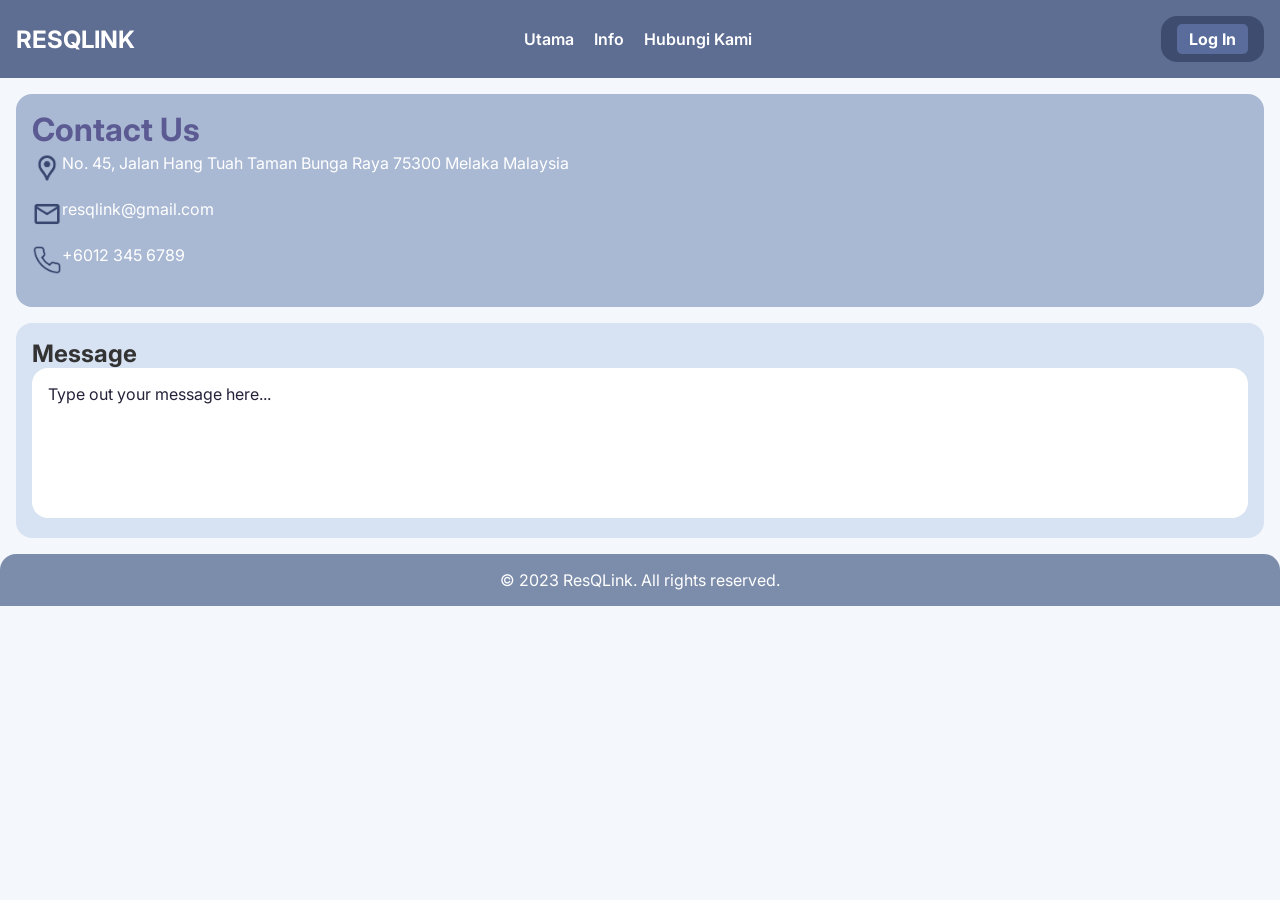
<file: contact.html>
<!DOCTYPE html>
<html lang="en">
<head> 
    <meta charset="UTF-8">
    <meta name="viewport" content="width=device-width, initial-scale=1.0">
    <title>RESQLINK - Contact Us</title>
    <link href="https://fonts.googleapis.com/css2?family=Inter:wght@400;600;700&display=swap" rel="stylesheet">
    <link rel="stylesheet" href="styleMain.css" type="text/css">
    <script>
    function toggleMenu() {
    document.getElementById("navLinks").classList.toggle("show");
    }
    </script>
</head>

<body>
     <header>
  <div class="header-left">
    <div class="burger" onclick="toggleMenu()">☰</div>
    <h1>RESQLINK</h1>
  </div>
  <nav class="nav-links" id="navLinks">
    <a href="index.html">Utama</a>
    <a href="info.html">Info</a>
    <a href="contact.html">Hubungi Kami</a>

  </nav>
  <div class="user-info">
      <a href="loginVictim.php" id="logout">Log In</a>
    </div>
  </div>
</header>

    <section class="box1">
        <h2>Contact Us</h2>
        <div class="contactList">
            <img src="location_on.png">
            <p>No. 45, Jalan Hang Tuah Taman Bunga Raya 75300 Melaka Malaysia</p>
        </div>
        <div class="contactList">
            <img src="mail.png">
            <p>resqlink@gmail.com</p>
        </div>
        <div class="contactList">
            <img src="Phone.png">
            <p>+6012 345 6789</p>
        </div>
    </section>

    <section class="box2">
        <h2>Message</h2>
        <textarea>Type out your message here...</textarea>
    </section>

        <footer>
        <p>&copy; 2023 ResQLink. All rights reserved.</p>
    </footer>
</body>
</file>
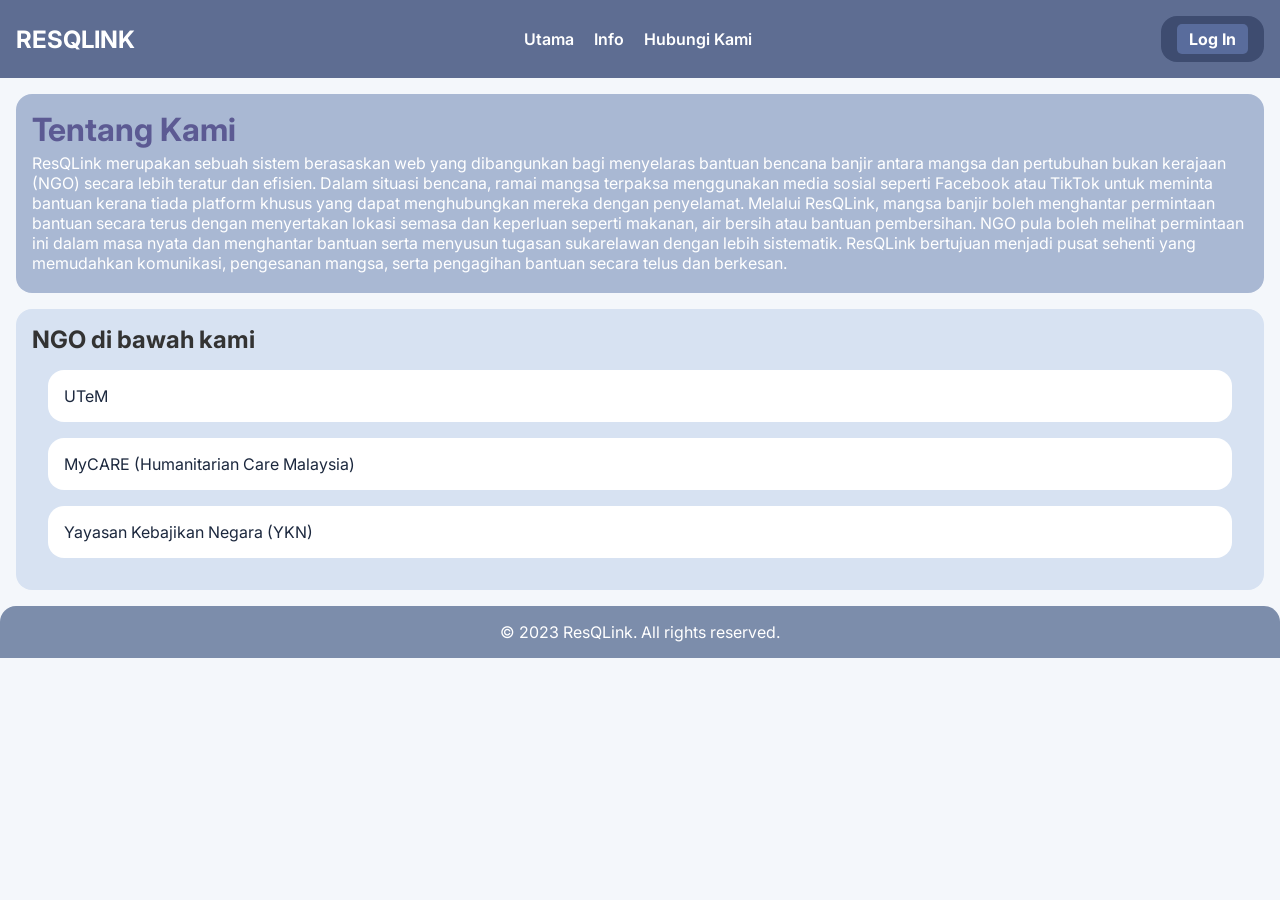
<file: info.html>
<!DOCTYPE html>
<html lang="en">
<head> 
    <meta charset="UTF-8">
    <meta name="viewport" content="width=device-width, initial-scale=1.0">
    <title>RESQLINK - Info</title>
    <link href="https://fonts.googleapis.com/css2?family=Inter:wght@400;600;700&display=swap" rel="stylesheet">
    <link rel="stylesheet" href="styleMain.css" type="text/css">
    <script>
    function toggleMenu() {
    document.getElementById("navLinks").classList.toggle("show");
    }
    </script>
</head>

<body>
    <header>
  <div class="header-left">
    <div class="burger" onclick="toggleMenu()">☰</div>
    <h1>RESQLINK</h1>
  </div>
  <nav class="nav-links" id="navLinks">
    <a href="index.html">Utama</a>
    <a href="info.html">Info</a>
    <a href="contact.html">Hubungi Kami</a>
  </nav>
  <div class="user-info">
      <a href="loginVictim.php" id="logout">Log In</a>
    </div>
  </div>
</header>

    <section class="box1">
        <h2>Tentang Kami</h2>
        <p>ResQLink merupakan sebuah sistem berasaskan web yang dibangunkan bagi menyelaras bantuan bencana banjir antara mangsa dan pertubuhan bukan kerajaan (NGO) secara lebih teratur dan efisien. Dalam situasi bencana, ramai mangsa terpaksa menggunakan media sosial seperti Facebook atau TikTok untuk meminta bantuan kerana tiada platform khusus yang dapat menghubungkan mereka dengan penyelamat.
            Melalui ResQLink, mangsa banjir boleh menghantar permintaan bantuan secara terus dengan menyertakan lokasi semasa dan keperluan seperti makanan, air bersih atau bantuan pembersihan. NGO pula boleh melihat permintaan ini dalam masa nyata dan menghantar bantuan serta menyusun tugasan sukarelawan dengan lebih sistematik.
            ResQLink bertujuan menjadi pusat sehenti yang memudahkan komunikasi, pengesanan mangsa, serta pengagihan bantuan secara telus dan berkesan.
        </p>
    </section>

    <section class="box2">
        <h2>NGO di bawah kami</h2>
        <div id="ngo">
            <p>UTeM</p>
        </div>
        <div id="ngo">
            <p>MyCARE (Humanitarian Care Malaysia)</p>
        </div>
        <div id="ngo">
            <p>Yayasan Kebajikan Negara (YKN)</p>
        </div>
    </section>

    <footer>
        <p>&copy; 2023 ResQLink. All rights reserved.</p>
    </footer>
</body>
</file>
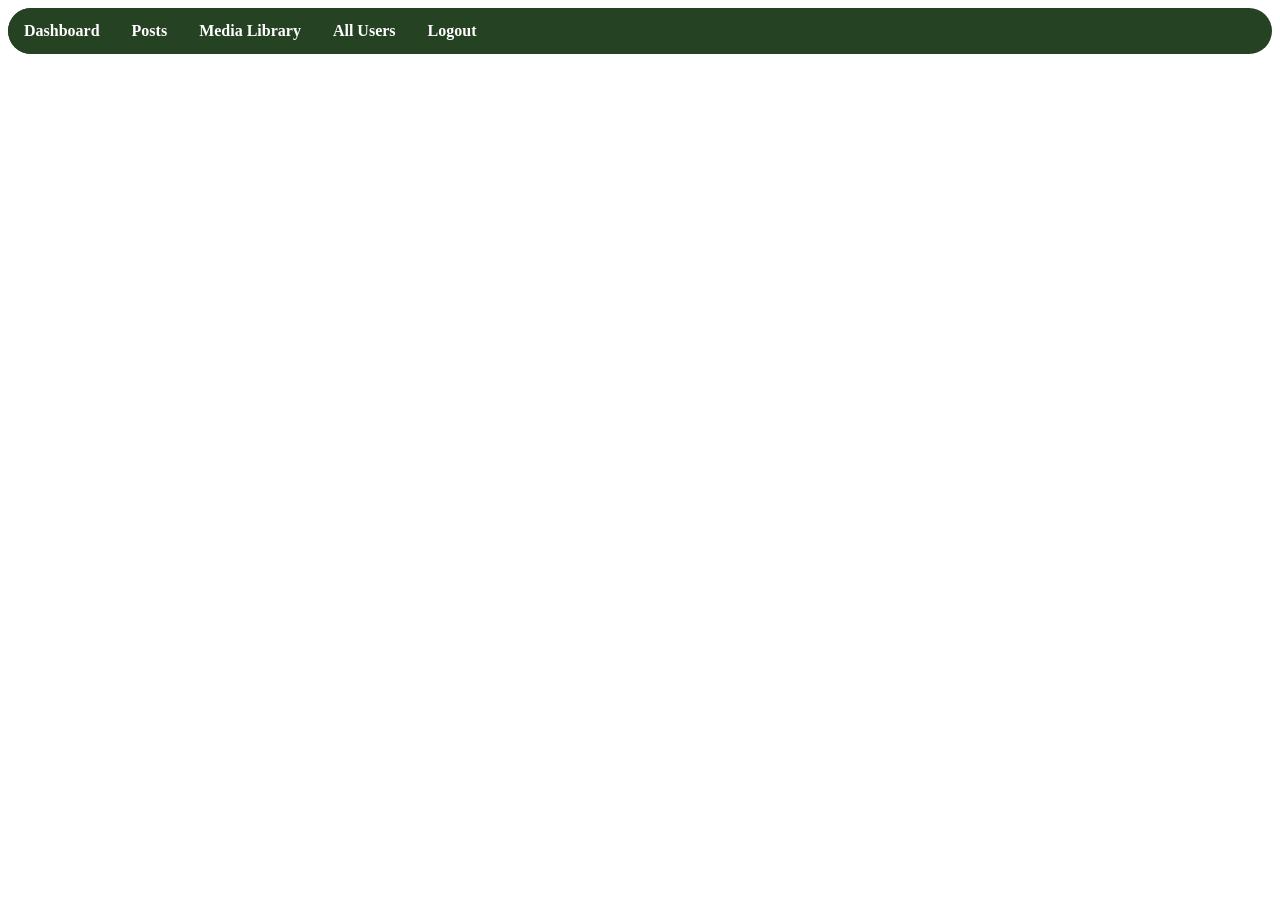
<file: loginAdmin.html>
<!DOCTYPE html>
<html>
<head>
    <style>
ul {
  list-style-type: none;
  margin: 0;
  padding: 0;
  overflow: hidden;
  background-color: #254222; 
  border-radius: 25px
}

li {
  float: left;
}

li a, .dropbtn {
  display: inline-block;
  color: white;
  text-align: left;
  padding: 14px 16px;
  text-decoration: none;
  background-color: #254222;
}

li a:hover, .dropdown:hover .dropbtn {
  background-color: #3e8059;
}

li.dropdown {
  display: inline-block;
}

.dropdown-content {
  display: none;
  position: absolute;
  background-color: #9bc28a;
  min-width: 160px;
  box-shadow: 0px 8px 16px rgba(0,0,0,0.2);
  z-index: 1;
}

.dropdown-content a {
  color: white;
  padding: 12px 16px;
  text-decoration: none;
  display: block;
}

.dropdown-content a:hover {
  background-color: #3e8059;
}

.dropdown:hover .dropdown-content {
  display: block;
}
    </style>
</head>
<body>
    <ul>
        <li><b><a href="dashboard.php">Dashboard</a></b></li>
        <li><b><a href="post.php">Posts</a></b></li>
        <li><b><a href="image_library.php">Media Library</a></b></li>
        <li><b><a href="allUsers.php">All Users</a></b></li>
        <li><b><a href="index.php">Logout</a></b></li>
    </ul>
</body>
</html>
</file>
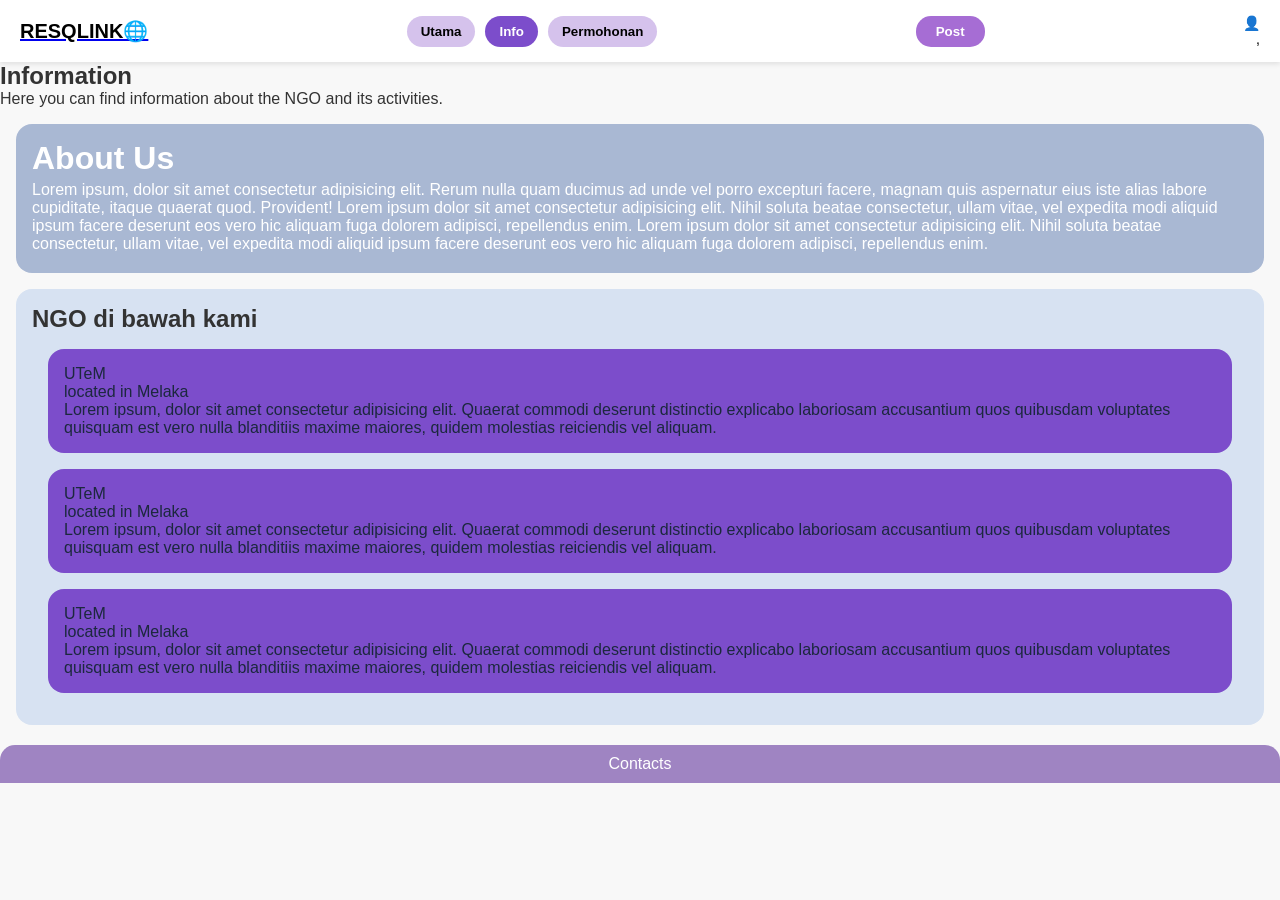
<file: ngoinfo.html>
<!DOCTYPE html>
<html lang="en">
<head>
  <meta charset="UTF-8">
  <title>RESQLINK Dashboard</title>
  <link rel="stylesheet" href="ngostyle.css" type="text/css" />
</head>
<body>
   <header class="top-bar">
    <a href="ngomain.php"><div class="logo">RESQLINK🌐</div></a>
    <div class="nav">
      <a href="ngomain.php"><button class="nav-btn ">Utama</button></a>
      <a href="ngoinfo.html"><button class="nav-btn active">Info</button></a>
      <a href="ngopermohonan.php"><button class="nav-btn">Permohonan</button></a>
    </div>
    <a href="ngopost.php"><button class="post-btn">Post</button></a>
    <a href="editprofile.php" class="profile-link">
      <div class="profile">
        👤 <?= $_SESSION['OrganizationName'] ?? 'NGO' ?><br>
        <span><?= $_SESSION['RegistrationNum'] ?? '' ?>, <?= $_SESSION['AreaOfOperations'] ?? '' ?></span>
      </div>
    </a>
  </header>

  <main>
    <h2>Information</h2>
    <p>Here you can find information about the NGO and its activities.</p>
  </main>
  <section class="box1">
        <h2>About Us</h2>
        <p>Lorem ipsum, dolor sit amet consectetur adipisicing elit. Rerum nulla quam ducimus ad unde vel porro excepturi facere, magnam quis aspernatur eius iste alias labore cupiditate, itaque quaerat quod. Provident!
            Lorem ipsum dolor sit amet consectetur adipisicing elit. Nihil soluta beatae consectetur, ullam vitae, vel expedita modi aliquid ipsum facere deserunt eos vero hic aliquam fuga dolorem adipisci, repellendus enim.
            Lorem ipsum dolor sit amet consectetur adipisicing elit. Nihil soluta beatae consectetur, ullam vitae, vel expedita modi aliquid ipsum facere deserunt eos vero hic aliquam fuga dolorem adipisci, repellendus enim.
        </p>
    </section>

    <section class="box2">
        <h2>NGO di bawah kami</h2>
        <div id="ngo">
            <p>UTeM</p>
            <p>located in Melaka</p>
            <p>Lorem ipsum, dolor sit amet consectetur adipisicing elit. Quaerat commodi deserunt distinctio explicabo laboriosam accusantium quos quibusdam voluptates quisquam est vero nulla blanditiis maxime maiores, quidem molestias reiciendis vel aliquam.</p>
        </div>
        <div id="ngo">
            <p>UTeM</p>
            <p>located in Melaka</p>
            <p>Lorem ipsum, dolor sit amet consectetur adipisicing elit. Quaerat commodi deserunt distinctio explicabo laboriosam accusantium quos quibusdam voluptates quisquam est vero nulla blanditiis maxime maiores, quidem molestias reiciendis vel aliquam.</p>
        </div>
        <div id="ngo">
            <p>UTeM</p>
            <p>located in Melaka</p>
            <p>Lorem ipsum, dolor sit amet consectetur adipisicing elit. Quaerat commodi deserunt distinctio explicabo laboriosam accusantium quos quibusdam voluptates quisquam est vero nulla blanditiis maxime maiores, quidem molestias reiciendis vel aliquam.</p>
        </div>
    </section>
    <footer class="footer">Contacts</footer>
</body>
</html>
</file>
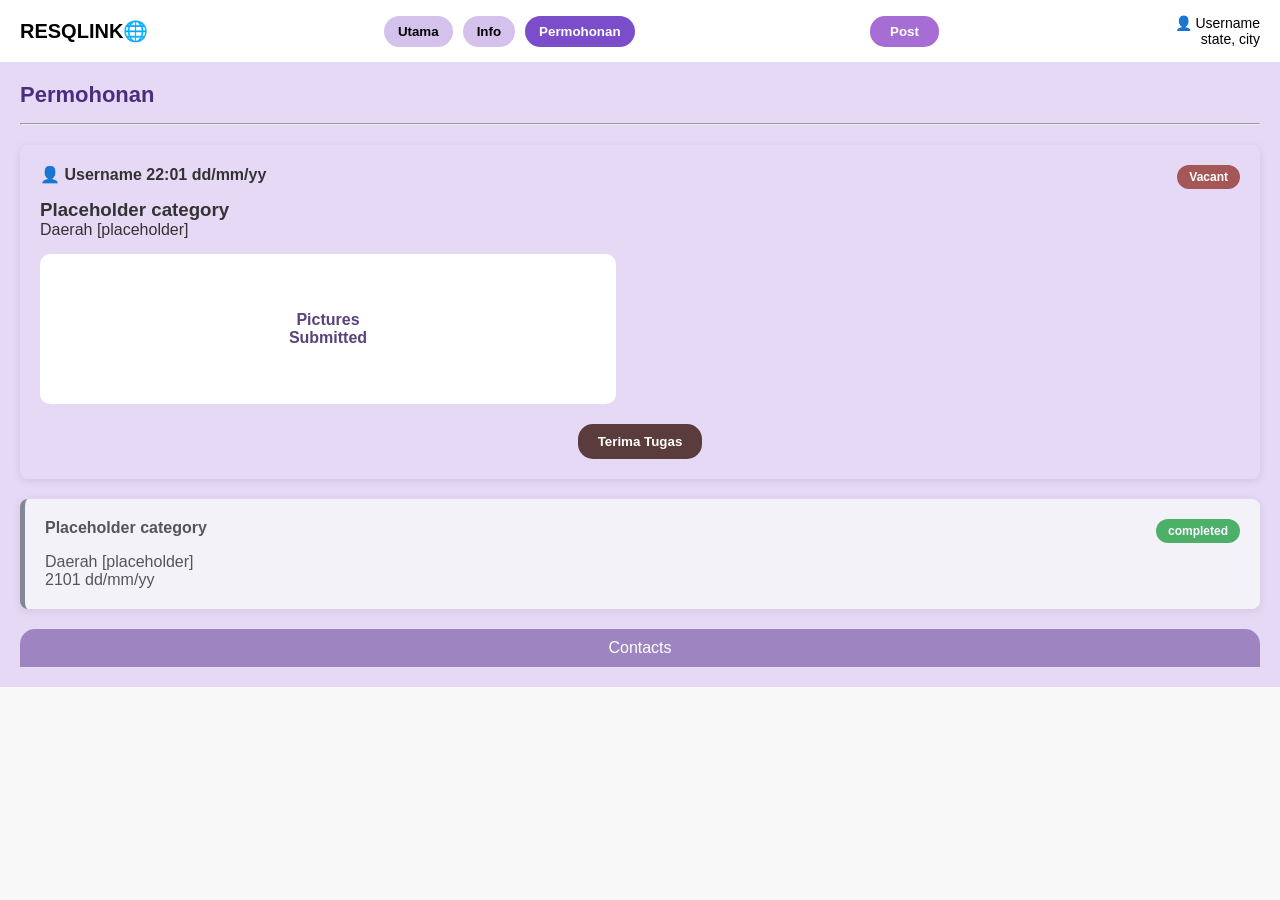
<file: ngopermohonan.html>
<!DOCTYPE html>
<html lang="en">
<head>
  <meta charset="UTF-8">
  <title>RESQLINK Dashboard</title>
  <link rel="stylesheet" href="ngostyle.css" type="text/css" />
</head>
<body>
  <header class="top-bar">
    <div class="logo">RESQLINK🌐</div>
    <div class="nav">
      <a href="ngomain.html"><button class="nav-btn">Utama</button></a>
      <a href="ngoinfo.html"><button class="nav-btn">Info</button></a>
      <a href="ngopermohonan.html"><button class="nav-btn active">Permohonan</button></a>
    </div>
    <a href="ngopost.php"><button class="post-btn">Post</button></a>
    <div class="profile">👤 Username<br><span>state, city</span></div>
  </header>

  <section class="permohonan-section">
    <h2>Permohonan</h2>
    <hr>
    <div class="permohonan-card">
      <div class="card-header">
        <span>👤 Username 22:01 dd/mm/yy</span>
        <span class="status vacant">Vacant</span>
      </div>
      <h3>Placeholder category</h3>
      <p>Daerah [placeholder]</p>

      <div class="card-body">
        <div class="picture-box">Pictures<br>Submitted</div>
        <div class="map-box">
          <iframe
            src="https://www.google.com/maps/embed?pb=!1m18!1m12!1m3!1d3984.0868051838857!2d101.66413727576322!3d3.1298033533448505!2m3!1f0!2f0!3f0!3m2!1i1024!2i768!4f13.1!3m3!1m2!1s0x31cc4976e20ff621%3A0x736b1c477d9aa813!2sTaman%20Lucky%2C%2059100%20Kuala%20Lumpur%2C%20Wilayah%20Persekutuan%20Kuala%20Lumpur!5e0!3m2!1sen!2smy!4v1717765679775!5m2!1sen!2smy"
            allowfullscreen=""
            loading="lazy"
            referrerpolicy="no-referrer-when-downgrade">
          </iframe>
        </div>
      </div>
      <button class="accept-btn">Terima Tugas</button>
    </div>

    <div class="permohonan-card completed">
      <div class="card-header">
        <span>Placeholder category</span>
        <span class="status completed">completed</span>
      </div>
      <p>Daerah [placeholder]</p>
      <p>2101 dd/mm/yy</p>
    </div>
  </main>

  <footer class="footer">Contacts</footer>
</body>
</html>
</file>
<file: styleMain.css>
* {
    box-sizing: border-box;
    margin: 0;
    padding: 0;
    font-family: 'Inter', sans-serif;
}

body {
    background-color: #f4f7fb;
    color: #333;
}

.profilepic {
    width: 40px;
    height: 40px;
    border-radius: 100%;
} 

header {
  background-color: #5e6d92;
  color: white;
  padding: 1rem;
  display: flex;
  justify-content: space-between;
  align-items: center;
}

.header-left {
  display: flex;
  flex-direction: row;
  align-items: center;
  gap: 10px;
}

.header-left h1 {
  font-size: 1.5rem;
}

.burger {
  font-size: 26px;
  cursor: pointer;
  display: none;
  user-select: none;
}

.nav-links {
  display: flex;
  gap: 20px;
  margin-right: 20px;
}

.nav-links a {
  color: white;
  text-decoration: none;
  font-weight: 600;
}

.nav-links a:hover {
  color: #dcdcdc;
}

.user-info {
  background-color: #3e4c70;
  padding: 0.5rem 1rem;
  border-radius: 1rem;
  display: flex;
  align-items: center;
}

.user-info .profilepic {
  width: 40px;
  height: 40px;
  border-radius: 100%;
  object-fit: cover;
  margin-right: 10px;
}

.user-text {
  color: white;
}

#logout {
  display: inline-block;
  background-color: #596c9c;
  color: white;
  padding: 5px 12px;
  text-decoration: none;
  border-radius: 5px;
  font-weight: bold;
}

#logout:hover {
  background-color: #7fabdb;
  color: #1c283e;
}

/* Responsive Navigation */
@media (max-width: 768px) {
  .burger {
    display: block;
  }
  .nav-links {
    display: none;
    flex-direction: column;
    background: #5e6d92;
    position: absolute;
    top: 60px;
    left: 10px;
    width: 200px;
    padding: 10px;
    border-radius: 5px;
    z-index: 999;
  }
  .nav-links.show {
    display: flex;
  }
}

.banner {
    position: relative;
    height: 200px;
    width: 100%;
    overflow: hidden;
    object-fit: cover;
}


.banner-slider {
    width: 100%;
    overflow: hidden;
    position: relative;
    height: 500px; /* match image height */
  }
  
  .slides {
    display: flex;
    width: 100%; /* 3 images, adjust as needed */
    animation: slide-left 12s infinite;
  }
  
  .slides img {
    width: 100%;
    flex-shrink: 0;
    object-fit: cover;
  }
  
  @keyframes slide-left {
    0% { transform: translateX(0); }
    33.33% { transform: translateX(0); }
    44.44% { transform: translateX(-100%); }
    77.77% { transform: translateX(-100%); }
    88.88% { transform: translateX(-200%); }
    100% { transform: translateX(-200%); }
  }

.banner-text {
    position: absolute;
    bottom: 10px;
    left: 20px;
    color: white;
    font-size: 2rem;
    font-weight: bold;
    text-shadow: 1px 1px 5px rgba(0,0,0,0.7);
}

.announcement-bar {
    display: flex;
    align-items: center;
    margin: 1rem;
    border-radius: 2rem;
    background-color: #e0d0d0;
    overflow: hidden;
  }
  
  .announcement-label {
    background-color: #d08585;
    padding: 0.75rem 2rem;
    border-radius: 2rem 0 0 2rem;
    color: white;
    font-weight: bold;
    white-space: nowrap;
  }
  
  .announcement-text {
    flex: 1;
    padding-left: 1rem;
    color: #333;
  }

.status { 
    background-color: #5e6d92;
    padding: 1rem;
    color:white;
    font-weight: 600;
    border-radius: 1rem;
    width: 48%;
    box-sizing: border-box;
    height: 250px; 
}

.stats-container {
    display: flex;
    flex-direction: row;
    justify-content: space-between;
    align-items: flex-start; 
    gap: 1rem; 
    margin: 1rem;
    flex-wrap: wrap; 
}


.request {
    display: flex;
    justify-content: space-between;
    color: white;
    margin: 1rem;
}

.status-bar {
    background-color: #5e6d92;
    padding: 1rem;
    border-radius: 1rem;
    display: flex;
    justify-content: space-between;
    align-items: center;
}

.status-bar span:nth-child(2) {
    color: #ffcc00;
}

.flood-stats {
    background-color: #a9b8d3;
    padding: 1rem;
    border-radius: 1rem;
    width: 48%;
    box-sizing: border-box;
    height: 250px; 
    overflow-y: auto; 
    box-sizing: border-box;
    margin:auto;
  }

  .flood-stats h2 {
    margin-bottom: 0.25rem;
    font-size: 1.2rem;
    font-weight: bold;
    color: white;
  }

  .flood-stats p {
    font-size: 0.9rem;
    color: white;
    margin-bottom: 1rem;
  }

  .flood-stats table {
    width: 100%;
  }

  .flood-stats th,
  .flood-stats td {
    text-align: left;
    padding: 0.5rem;
    color: white;
  }

  .flood-stats th {
    border-bottom: 1px solid #fff;
  }

.message-box {
    background-color: #d6e1f2;
    margin: 1rem;
    padding: 1rem;
    border-radius: 1rem;
}

.message-box h3 {
    font-size: 1.2rem;
    margin-bottom: 0.5rem;
}

.agency-info {
    display: flex;
    align-items: center;
    margin-bottom: 1rem;
}

.agency-info span {
    margin-left: 0.5rem;
}

#infographic {
    width:50%;
    height: auto;
}

.box1{
    background-color: #a9b8d3;
    margin: 1rem;
    padding: 1rem;
    border-radius: 1rem;
}

.box1 p{
    margin-bottom: 0.25rem;
    font-size: 1rem;
    color: white;
}

.box2{
    background-color: #D7E2F2;
    margin: 1rem;
    padding: 1rem;
    border-radius: 1rem;
}

.box1 h2{
    margin-bottom: 0.25rem;
    font-size: 2rem;
    font-weight: bold;
    color: #5C5A93;
}

#ngo{
    background-color: white;
    color:#1c283e;
    margin: 1rem;
    padding: 1rem;
    border-radius: 1rem;
}

.contactList{
    display: flex;
    margin-bottom: 1rem;
}

.contactList img{
    width: 30px;
    height:auto;
}

textarea {
    width: 100%;
    height: 150px;
    background-color: white;
    border: none;
    resize: none;
    outline: none;
    padding: 1rem;
    font-size: 1rem;
    color: #25223a;
    box-shadow: none;
    border-radius:1rem;
  }

#alt2 {
    display:flex;
}

footer {
    background-color: #7c8dab;
    color: white;
    text-align: center;
    padding: 1rem;
    border-top-left-radius: 1rem;
    border-top-right-radius: 1rem;
}

.center{
text-align: center;
color: #1c283e;
}

.logout-btn {
    display: inline-block;
    padding: 8px 16px;
    background-color: #5e6d92;  /* Bootstrap-like blue */
    color: white;
    text-decoration: none;
    border-radius: 4px;
    font-weight: 600;
    transition: background-color 0.3s ease;
}

.logout-btn:hover {
    background-color: #80a7d2;
    color: #1c283e;  /* Darker shade for hover effect */
}


/* button {
    background-color: #596c9c; 
    color: white;
    padding: 8px 16px;
    border: none;
    border-radius: 5px;
    font-weight: bold;
    cursor: pointer;
    transition: background-color 0.3s ease;
}

button a{
    color: white;
    text-decoration: none;
}   

button:hover {
    background-color: #7fabdb;
    color:#1c283e;
} */

.edit-form input[type="text"],
.edit-form input[type="file"],
.edit-form select {
    padding: 0.75rem;
    width: 100%;
    margin-bottom: 1rem;
    border-radius: 8px;
    border: 1px solid #ccc;
}

.edit-form button {
    width: 100%;
    padding: 0.75rem;
    margin-top: 0.5rem;
    border-radius: 8px;
    border: none;
    font-weight: bold;
    background-color: #3e4c70;
    color: white;
    transition: 0.3s;
}

.edit-form button:hover {
    background-color: #6277a9;
    color: white;
}

.container {
    max-width: 1200px;
    margin: 0 auto;
    padding: 1rem;
    background-color: #637893;
    border-radius: 1rem;
    box-shadow: 0 4px 8px rgba(0,0,0,0.1);
    color: white;
}

article {
    text-align: center;
    font-size: 1.2rem;
    color: #ffffff;
    background-color: #657a9d;
    padding: 1rem;
    border-radius: 1rem;
    box-shadow: 0 2px 4px rgba(0,0,0,0.1);
    height: auto;
    width: 80%;
    display: flex;
    margin-top: auto;
    margin-bottom: auto;
    margin-left: auto;
    margin-right: auto;
} 

.profile-view {
  display: flex;
  flex-direction: column;
  align-items: center;
  padding: 20px;
  background-color: #7286bf;
  color:white;
  border-radius: 10px;
}

#profile-header {
    display: flex;
    justify-content: space-between;
    align-items: center;
    margin-bottom: 1em;
}

#profile-view {
    display: flex;
    flex-direction: column;
    align-items: center;
    padding: 20px;
    color:white;
    border-radius: 10px;
    margin-top: 1em;
}

#edit-form {
    display: none;
  }

#profile-view img {
    width: 200px;
    height: 200px;
    object-fit: cover;
    border-radius: 50%;
    border: 5px solid white;
    box-shadow: 0 4px 8px rgba(0,0,0,0.2);
}


.main-content {
    max-width: 1200px;
    margin: 0 auto;
    padding: 1rem;
    display: flex;
    justify-content: space-between ;
}

.content{
    padding: 2rem;
    border-radius: 1rem;
    box-shadow: 0 2px 10px rgba(0, 0, 0, 0.1);

    display: flex ;
    justify-content: space-between;
}

form {
    width: 100%;
    max-width: 600px;
    margin: 0 auto;
}

#checkbox-group {
    margin-bottom: 10px;;
}

select {
    width: 100%;
    padding: 10px;
    border-radius: 5px;
    border: 1px solid #ccc;
    margin-bottom: 10px;
}

.form-section {
    margin-left: auto;
    margin-right: auto;
    padding: 20px;
    margin-top: auto;
    margin-bottom: auto;
}

.map-section {
    width: 400px;;
    height: 400px;
    border: 1px solid #ccc;
    border-radius: 5px;
    margin-bottom: 20px;
    background-color: #5e6d92;
    color:white;
    justify-content: center;
}

.map-container {
    margin-left: auto;
}

#map {
  height: 100%;
}

.custom-map-control-button {
  background-color: #fff;
  border: 0;
  border-radius: 2px;
  box-shadow: 0 1px 4px -1px rgba(0, 0, 0, 0.3);
  margin: 10px;
  padding: 0 0.5em;
  font: 400 18px Roboto, Arial, sans-serif;
  overflow: hidden;
  height: 40px;
  cursor: pointer;
}

.custom-map-control-button:hover {
  background: rgb(235, 235, 235);
}

.btn{
    background-color: #3e4c70;
    color: white;
    border-radius: 5px;
    border: none;
    padding: 10px 20px;
    text-decoration: none;
    font-weight: bold;
    transition: background-color 0.3s ease, color 0.3s ease;

}
</file>
<file: ngostyle.css>
* {
      margin: 0;
      padding: 0;
      box-sizing: border-box;
      font-family: 'Segoe UI', sans-serif;
    }

    body {
      background-color: #f2f0f5;
      color: #333;
    }

    .top-bar {
      display: flex;
      align-items: center;
      justify-content: space-between;
      background-color: white;
      padding: 15px 20px;
      box-shadow: 0 2px 5px rgba(0,0,0,0.1);
      flex-wrap: wrap;
    }

    .logo {
        color: #000;
      font-weight: bold;
      font-size: 20px;
    }

    .nav {
      display: flex;
      gap: 10px;
    }

    .nav-btn {
      background-color: #d5c2ec;
      border: none;
      padding: 8px 14px;
      border-radius: 20px;
      cursor: pointer;
      font-weight: bold;
    }

    .nav-btn.active {
      background-color: #7c4dcb;
      color: white;
    }

    .post-btn {
      background-color: #a66dd4;
      color: white;
      border: none;
      padding: 8px 20px;
      border-radius: 15px;
      font-weight: bold;
      cursor: pointer;
    }

    .profile {
        color: #000;
      text-align: right;
      font-size: 14px;
    }

    .banner {
      position: relative;
      height: 180px;
      overflow: hidden;
    }

    .banner-slider {
      width: 100%;
      height: 100%;
      overflow: hidden;
      position: relative;
    }

    .slides {
      display: flex;
      width: 300%;
      height: 100%;
      animation: slide 25s infinite;
    }

    .slides img {
      width: 100%;
      height: 100%;
      object-fit: cover;
    }

     @keyframes slide {
    0% { transform: translateX(0); }
    33.33% { transform: translateX(0); }
    44.44% { transform: translateX(-100%); }
    77.77% { transform: translateX(-100%); }
    88.88% { transform: translateX(-200%); }
    100% { transform: translateX(-200%); }
  }

    .banner-text {
      position: absolute;
      bottom: 20px;
      left: 20px;
      color: white;
      font-size: 20px;
      font-weight: bold;
      text-shadow: 2px 2px 4px #000;
    }

    .flood-info {
      background-color: #d3bce7;
      padding: 20px;
      color: white;
      border-radius: 0 0 20px 20px;
    }

    .flood-info h4 {
      font-size: 18px;
    }

    .flood-info p {
      font-size: 12px;
      margin-bottom: 10px;
    }

    .table-head {
      display: flex;
      justify-content: space-between;
      padding: 10px;
      background-color: #c4a9e0;
      border-radius: 10px;
      font-weight: bold;
    }

    .scroll-bar {
      height: 8px;
      width: 5%;
      background: white;
      margin-top: 10px;
      border-radius: 10px;
    }

    .permohonan {
      background-color: white;
      margin: 20px;
      border-radius: 15px;
      padding: 20px;
      box-shadow: 0 2px 5px rgba(0,0,0,0.1);
    }

    .permohonan-header {
      display: flex;
      justify-content: space-between;
      align-items: center;
      margin-bottom: 15px;
    }

    .lihat-btn {
      background-color: #e8dfff;
      padding: 5px 12px;
      border: none;
      border-radius: 10px;
      font-size: 12px;
      cursor: pointer;
    }

    .card {
      display: flex;
      justify-content: space-between;
      align-items: center;
      border-radius: 15px;
      padding: 15px;
      color: white;
      margin-bottom: 15px;
    }

    .urgent {
      background-color: #e87d7d;
    }

    .non-urgent {
      background-color: #6ecc80;
    }

    .card h4 {
      font-size: 16px;
      margin-bottom: 5px;
    }

    .card p {
      font-size: 12px;
    }

    .check {
      font-size: 18px;
      background-color: white;
      color: #333;
      border-radius: 50%;
      width: 28px;
      height: 28px;
      display: flex;
      align-items: center;
      justify-content: center;
      font-weight: bold;
    }

    .footer {
      background-color: #9f84c2;
      color: white;
      text-align: center;
      padding: 10px;
      border-radius: 15px 15px 0 0;
      margin-top: 20px;
    }
    body {
      margin: 0;
      font-family: 'Segoe UI', sans-serif;
      background: #f8f8f8;
    }

    header {
      display: flex;
      justify-content: space-between;
      padding: 20px;
      background-color: #5e6d92;
      color: white;
    }

    header h1 a {
      color: white;
      text-decoration: none;
    }

    .tab-buttons {
      margin-top: 20px;
      text-align: center;
    }

    .tab-button {
      background-color: #dfe6f3;
      border: none;
      padding: 10px 20px;
      border-radius: 20px;
      margin: 0 10px;
      cursor: pointer;
      font-weight: bold;
      color: #333;
      transition: background-color 0.3s ease;
    }

    .tab-button:hover {
      background-color: #c2d2eb;
    }

    .tab-button.active {
      background-color: #9badcc;
      color: white;
    }

    .form-wrapper {
      display: flex;
      justify-content: center;
      align-items: center;
      margin-top: 30px;
    }

    .form-card {
      display: flex;
      width: 900px;
      border-radius: 20px;
      overflow: hidden;
      box-shadow: 0 8px 16px rgba(0, 0, 0, 0.1);
      background-color: white;
    }

    .form-left {
      flex: 1;
      background-color: #5e6d92;
      color: white;
      padding: 40px;
      display: flex;
      flex-direction: column;
      justify-content: center;
      align-items: center;
    }

    .form-left h2 {
      font-size: 28px;
      margin-bottom: 20px;
    }

    .form-left p {
      font-size: 16px;
      text-align: center;
    }

    .form-right {
      flex: 2;
      padding: 40px;
    }

    .form-right h2 {
      text-align: center;
      margin-bottom: 20px;
      color: #334;
    }

    .form-group {
      margin-bottom: 15px;
    }

    label {
      display: block;
      margin-bottom: 6px;
      font-size: 14px;
      font-weight: 600;
    }

    input,
    select {
      width: 100%;
      padding: 10px;
      border: 1px solid #ccc;
      border-radius: 8px;
      font-size: 14px;
    }

    .submit {
      width: 100%;
      padding: 12px;
      background-color: #9badcc;
      color: white;
      font-size: 16px;
      border: none;
      border-radius: 12px;
      cursor: pointer;
      font-weight: bold;
      margin-top: 20px;
    }

    .submit:hover {
      background-color: #8699bb;
    }

    .hidden {
      display: none;
    }
    .permohonan-section {
      padding: 20px;
      background-color: #e6d9f6;
    }

    .permohonan-section h2 {
      margin-bottom: 15px;
      font-size: 22px;
      color: #4b2d7d;
    }

    .permohonan-card.completed {
      background-color: #5a427c;
    }

    .card-header {
      display: flex;
      justify-content: space-between;
      margin-bottom: 10px;
      font-weight: bold;
    }

    .status {
      padding: 5px 12px;
      border-radius: 15px;
      font-size: 12px;
    }

    .status.vacant {
      background-color: #a55656;
      color: white;
    }

    .status.completed {
      background-color: #522e99;
      color: white;
    }

    .card-body {
      display: flex;
      justify-content: space-between;
      margin-top: 15px;
    }

    .picture-box {
      width: 48%;
      height: 150px;
      background-color: white;
      color: #5a427c;
      display: flex;
      align-items: center;
      justify-content: center;
      font-weight: bold;
      border-radius: 10px;
      text-align: center;
    }

    .map-box {
      width: 48%;
      height: 150px;
      border-radius: 10px;
      overflow: hidden;
    }

    .map-box iframe {
      width: 100%;
      height: 100%;
      border: none;
      border-radius: 10px;
    }

    .accept-btn {
      margin: 20px auto 0;
      display: block;
      padding: 10px 20px;
      background-color: #5a3c3c;
      color: white;
      border: none;
      border-radius: 15px;
      cursor: pointer;
      font-weight: bold;;
    }
    .post-section {
      padding: 20px;
    }

    .post-section h2 {
      color: #4a4a4a;
      margin-bottom: 10px;
    }

    .post-container {
      display: flex;
      gap: 20px;
      flex-wrap: wrap;
    }

    .upload-box,
    .caption-box {
      background-color: #d0bce8;
      padding: 20px;
      border-radius: 15px;
      flex: 1 1 300px;
      display: flex;
      flex-direction: column;
      align-items: center;
    }

    .upload-box input {
      display: none;
    }

    .upload-icon {
      font-size: 40px;
      color: #555;
      margin-bottom: 10px;
      cursor: pointer;
    }

    .upload-preview {
      max-width: 100%;
      max-height: 200px;
      margin-top: 10px;
      border-radius: 10px;
    }

    .caption-box label {
      align-self: flex-start;
      font-size: 16px;
      margin-bottom: 5px;
    }

    textarea {
      width: 100%;
      height: 100px;
      border: none;
      border-radius: 10px;
      padding: 10px;
      font-size: 14px;
      resize: none;
      margin-bottom: 15px;
    }
    .profile-link {
      text-decoration: none;
      color: inherit;
}

.profile-link:hover {
  opacity: 0.8;
}
.box1{
    background-color: #a9b8d3;
    margin: 1rem;
    padding: 1rem;
    border-radius: 1rem;
}

.box1 h2{
    margin-bottom: 0.25rem;
    font-size: 2rem;
    font-weight: bold;
    color: white;
}

.box1 p{
    margin-bottom: 0.25rem;
    font-size: 1rem;
    color: white;
}

.box2{
    background-color: #D7E2F2;
    margin: 1rem;
    padding: 1rem;
    border-radius: 1rem;
}

box1 h2{
    margin-bottom: 0.25rem;
    font-size: 2rem;
    font-weight: bold;
    color: #7c4dcb;
}
#ngo{
    background-color: #7c4dcb;
    color:#1c283e;
    margin: 1rem;
    padding: 1rem;
    border-radius: 1rem;
}
.permohonan-card {
    margin-top: 20px;
    border-radius: 8px;
    padding: 20px;
    margin-bottom: 20px;
    box-shadow: 0 2px 8px rgba(0, 0, 0, 0.1);
    transition: all 0.3s ease;
}

.permohonan-card.urgency-low {
    background-color: #87fba2; 
    border-left: 5px solid #28a745; 
    color: #155724; /* Dark green text */
}

.permohonan-card.urgency-moderate {
    background-color: #fff3cd; 
    border-left: 5px solid #ffc107; 
    color: #856404;
}

.permohonan-card.urgency-high {
    background-color: #f8d7da; 
    border-left: 5px solid #dc3545; 
    color: #721c24; 
}

.permohonan-card.urgency-unknown {
    background-color: #e2e3e5;
    border-left: 5px solid #6c757d; 
    color: #6c757d;
}
.urgency-display {
    display: inline-block;
    padding: 6px 12px;
    border-radius: 20px;
    font-weight: bold;
    margin: 5px 0;
    font-size: 14px;
}

.urgency-display.urgency-low {
    background-color: rgba(40, 167, 69, 0.2);
    color: #155724;
}

.urgency-display.urgency-moderate {
    background-color: rgba(255, 193, 7, 0.2);
    color: #856404;
}

.urgency-display.urgency-high {
    background-color: rgba(220, 53, 69, 0.2);
    color: #721c24;
}
.urgency-display.urgency-unknown {
    background-color: rgba(108, 117, 125, 0.2);
    color: #6c757d;
}
.card-content,
.card-body,
.request-type-list {
    color: inherit; 
}

.request-type-badge {
    background-color: rgba(255, 255, 255, 0.7);
    color: inherit;
    border: 1px solid currentColor;
}
.card-content {
    margin-bottom: 15px;
}

.card-content h3 {
    margin-bottom: 10px;
    font-size: 18px;
    color: #333;
}
.urgency-badge {
  display: inline-block;
  padding: 6px 10px;
  font-size: 14px;
  font-weight: bold;
  border-radius: 12px;
  margin-bottom: 10px;
  background-color: rgba(0,0,0,0.05);
}
.status {
    padding: 5px 12px;
    border-radius: 15px;
    font-size: 12px;
    color: white;
}

.status.pending {
    background-color: #6c757d;
}

.status.in-progress {
    background-color: #17a2b8;
}

.status.completed {
    background-color: #28a745;
}
.permohonan-card.completed {
    background-color: #f8f9fa;
    opacity: 0.8;
    border-left: 5px solid #6c757d;
}

.completed-status {
    color: #28a745;
    font-weight: bold;
    text-align: center;
    margin-top: 10px;
}

.post-section {
  padding: 20px;
  background: #f9f9f9;
}

.post-section {
  padding: 20px;
  background: #f4f4f4;
  margin-top: 30px;
}

.post-card {
  background: #fff;
  border-radius: 10px;
  margin-bottom: 20px;
  box-shadow: 0 2px 6px rgba(0,0,0,0.1);
  padding: 15px;
}

.media-preview img,
.media-preview video {
  width: 100%;
  max-height: 300px;
  border-radius: 10px;
  object-fit: cover;
}

.caption {
  font-size: 16px;
  margin-top: 10px;
}

.timestamp {
  font-size: 13px;
  color: gray;
  margin-top: 5px;
}
.card {
      border-radius: 8px;
      padding: 12px;
      margin: 10px 0;
      display: flex;
      justify-content: space-between;
      align-items: center;
      box-shadow: 0 2px 6px rgba(0,0,0,0.1);
    }
    .lihat-btn {
      background: #007BFF;
      color: white;
      padding: 6px 12px;
      border: none;
      border-radius: 5px;
      cursor: pointer;
    }
     .request-type-badge {
  display: inline-block;
  background-color: #fff0f0;
  color: #5c0a0a;
  border: 1px solid #5c0a0a;
  border-radius: 12px;
  padding: 5px 10px;
  margin: 3px 5px 0 0;
  font-size: 0.85rem;
  font-weight: 500;
}
</file>
